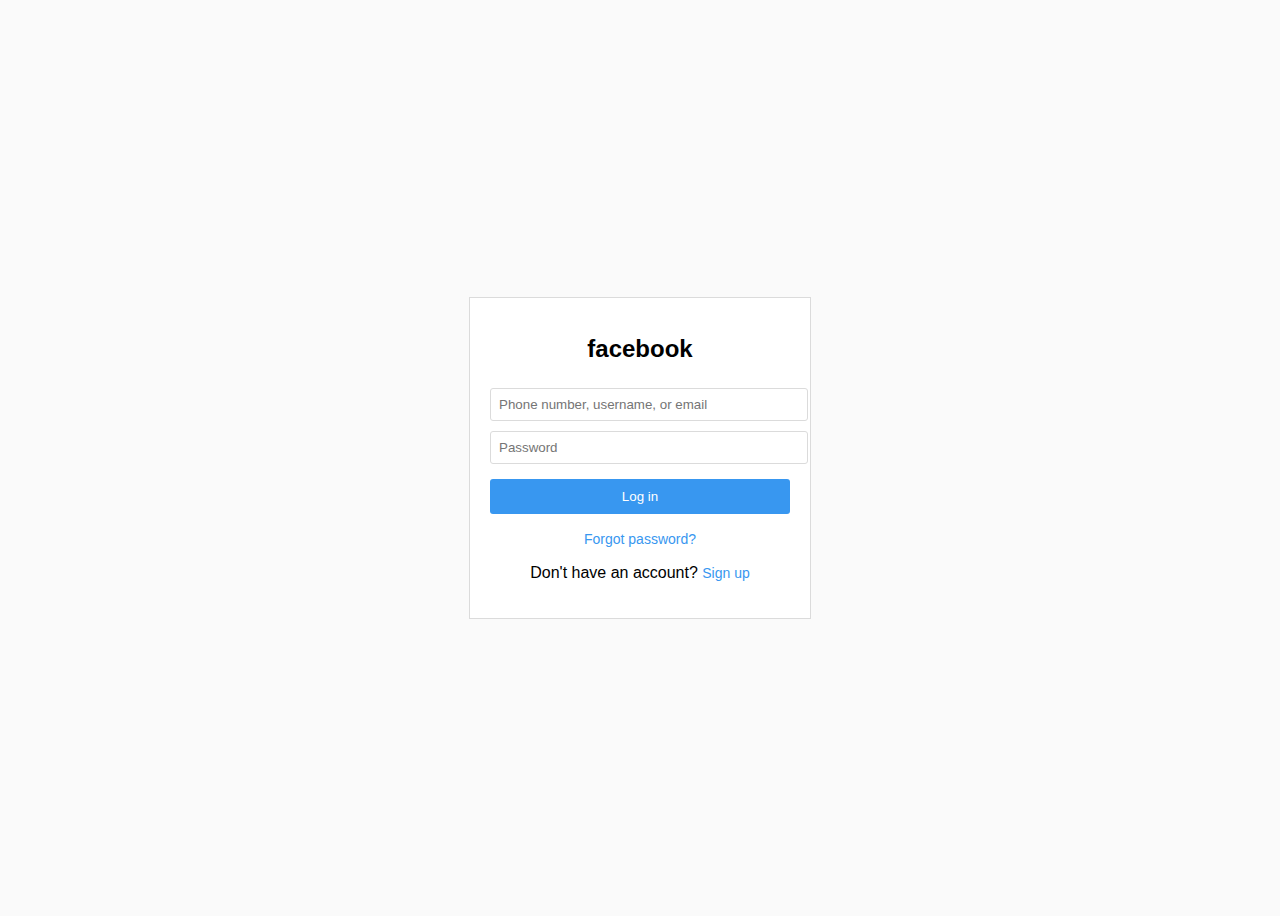
<file: index5.html>
<!DOCTYPE html>
<html lang="en">
<head>
    <meta charset="UTF-8">
    <meta name="viewport" content="width=device-width, initial-scale=1.0">
    <title>facebook Style Auth Page</title>
    <style>
        body {
            font-family: Arial, sans-serif;
            display: flex;
            justify-content: center;
            align-items: center;
            height: 100vh;
            background-color: #fafafa;
        }
        .container {
            background: white;
            padding: 20px;
            border: 1px solid #dbdbdb;
            text-align: center;
            width: 300px;
        }
        h1 {
            font-family: 'Arial', sans-serif;
            font-size: 24px;
            margin-bottom: 20px;
        }
        input {
            width: 100%;
            padding: 8px;
            margin: 5px 0;
            border: 1px solid #dbdbdb;
            border-radius: 3px;
        }
        button {
            width: 100%;
            padding: 10px;
            margin-top: 10px;
            background-color: #3897f0;
            color: white;
            border: none;
            border-radius: 3px;
            cursor: pointer;
        }
        button:hover {
            background-color: #287dcf;
        }
        a {
            text-decoration: none;
            color: #3897f0;
            font-size: 14px;
        }
        a:hover {
            text-decoration: underline;
        }
    </style>
    <script>
        function showSection(sectionId) {
            document.getElementById('login').style.display = 'none';
            document.getElementById('signup').style.display = 'none';
            document.getElementById('forgot-password').style.display = 'none';
            document.getElementById(sectionId).style.display = 'block';
        }
        
        window.onload = function() {
            showSection('login');
        }
    </script>
</head>
<body>
    <div class="container">
        <h1>facebook</h1>
        <section id="login">
            <form>
                <input type="text" placeholder="Phone number, username, or email" required>
                <input type="password" placeholder="Password" required>
                <button type="submit">Log in</button>
                <p><a href="#" onclick="showSection('forgot-password')">Forgot password?</a></p>
            </form>
            <p>Don't have an account? <a href="#" onclick="showSection('signup')">Sign up</a></p>
        </section>
        
        <section id="signup" style="display: none;">
            <form>
                <input type="text" placeholder="Mobile Number or Email" required>
                <input type="text" placeholder="Full Name" required>
                <input type="text" placeholder="Username" required>
                <input type="password" placeholder="Password" required>
                <button type="submit">Sign up</button>
            </form>
            <p>Have an account? <a href="#" onclick="showSection('login')">Log in</a></p>
        </section>

        <section id="forgot-password" style="display: none;">
            <form>
                <input type="email" placeholder="Enter your email" required>
                <button type="submit">Send Reset Link</button>
            </form>
            <p><a href="#" onclick="showSection('login')">Back to login</a></p>
        </section>
    </div>
</body>
</html>
</file>
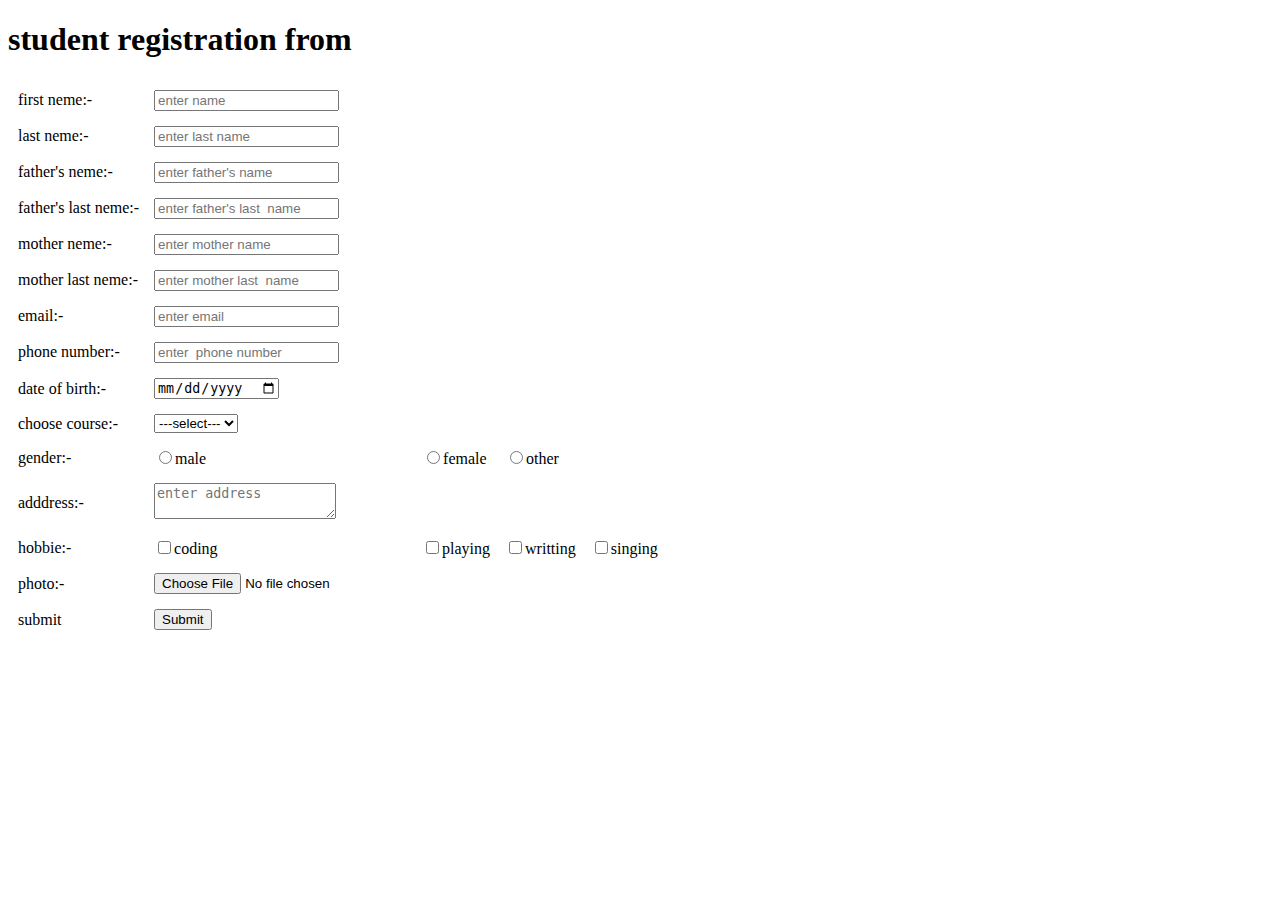
<file: index6.html>
<!DOCTYPE html>

<html>
<head>
  <meta http-equiv="CONTENT-TYPE" content="text/html; charset=UTF-8">
  <title>registration from</title>
</head>
<body>
  <h1>
    student registration from
  </h1>
  <form name="my from" action=""method="">
    <table cellpadding="5" cellspacing="5">
      <tr>
        <td>first neme:-</td>
        <td><input type="text" name="enter name" placeholder="enter name">
      </tr>  
        <tr>
        <td>last neme:-</td>
        <td><input type="text" name="enter last name" placeholder="enter last name">
      </tr>  
          <tr>
        <td>father's neme:-</td>
        <td><input type="text" name="enter father's name" placeholder="enter father's name">
      </tr>  
      <tr>
        <td>father's last neme:-</td>
        <td><input type="text" name="enter father's last name" placeholder="enter father's last  name">
      </tr>  
       <tr>
        <td>mother neme:-</td>
        <td><input type="text" name="enter mother name" placeholder="enter mother name">
      </tr>  
      <tr>
        <td>mother last neme:-</td>
        <td><input type="text" name="enter mother last name" placeholder="enter mother last  name">
      </tr>  
      <tr>
        <td>email:-</td>
        <td><input type="email" name="enter email" placeholder="enter email">
      </tr>  
       <tr>
        <td>phone number:-</td>
        <td><input type="text" name="enter phone number" placeholder="enter  phone number">
      </tr>  
   <tr>
        <td>date of birth:-</td>
        <td><input type="date" name="enter date of birth" placeholder="enter date of birth">
      </tr>  
   <tr>
        <td>choose course:-</td>
     <td><select name="course">
       <option name="">---select---</option>
       <option name="">cse</option>
       <option name="">me</option>
       <option name="">cilil</option>
       <option name="">ece</option>
       <option name="">ee</option>
        </select>
        </tr>  
     <tr>
       <td>gender:-</td>
      <td><input type="radio" name="gender">male</td>
      <td><input type="radio" name="gender" >female</td>
      <td><input type="radio" name="gender">other</td>
     </tr>
  
     <tr>
       <td>adddress:-</td>
       <td><textarea name="address" placeholder="enter address"></textarea></td>
     </tr>
     <tr>
       <td>hobbie:-</td>
       <td><input type="checkbox" name="hobbie">coding</td>
       <td><input type="checkbox" name="hobbie">playing</td>
       <td><input type="checkbox" name="hobbie">writting</td>
       <td><input type="checkbox" name="hobbie">singing</td>
    </tr>
     <tr>
       <td>photo:-</td>
       <td><input type="file" name="photo"></td>
     </tr>
      
     <tr>
       <td>submit</td>
       <td><input type="submit" name="submit"></td>
     </tr>
    </table>
  </form>
</body>
</html>
</file>
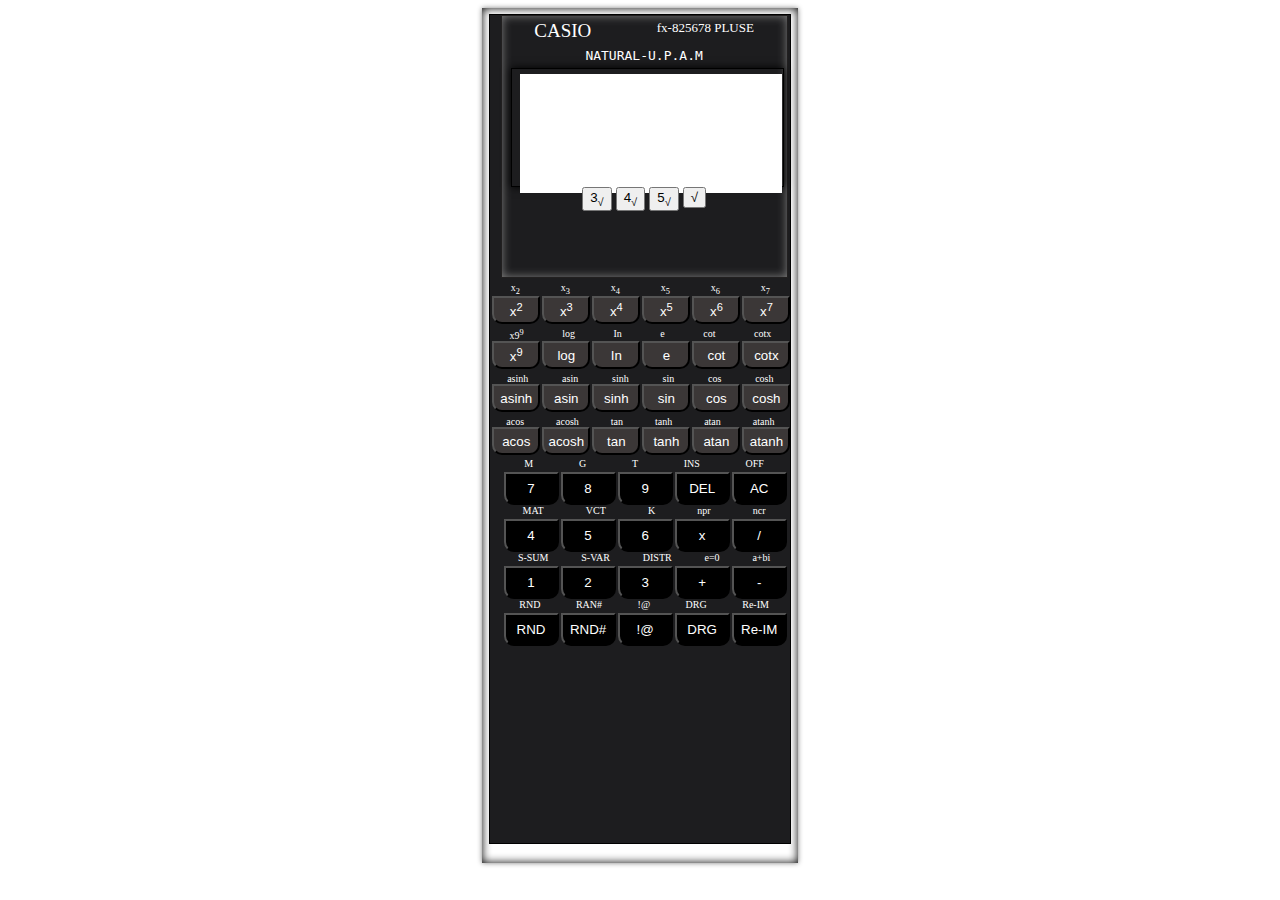
<file: mom.html>
<!DOCTYPE html>
<html lang="en">
<head>
    <meta charset="UTF-8">
    <meta name="viewport" content="width=device-width, initial-scale=1.0">
    <title>Document</title>
    <style>
  .main-box{
    width:25%;
box-shadow:0 0 5px grey,inset 0 0 10px black;
color:white;
font-weight: 500;
height:95vh;
display:flex;
}

.main-box>.box-one{
    width: 95%;
    margin-left: 2.3%;
border: 1px solid black;
height: 92vh;
margin-top:6px;
background:linear-gradient(20deg,rgb(29,29,31))
}

.main-box>.box-one>.box-two>{
 display:flex;
flex-direction: column;
width:95%;
margin-left:2.5%;

}
.main-box>.box-one>.box-two>span{
display:flex;
justify-content: space-around;

}
.main-box>.box-one>.box-two>span>small{
font-size:10px;
margin-top:4px;
}
.main-box>.box-one>.box-two>span>button{
    width:80px;
height:28px;
border-bottom-left-radius: 10px;
border-bottom-right-radius: 10px;
padding:1px 3px;
outline:none;
background-color: rgb(59,55,55);
color: white;
margin-left:2px;
}
.main-box>.box-one>.box-two>span>button:hover{

transform: scale(0.95);


}

.main-box>.box-one>.box-three{
    display:flex;
    margin-top:3px;
    width:95%;
    margin-left:2.5%;
    flex-direction: column;
}
.main-box>.box-one>.box-three>span{
display:flex;
justify-content: space-around;
}


.main-box>.box-one>.box-three>span>button{
width:80px;
margin-top:3px;
border-bottom-left-radius: 10px;
border-bottom-right-radius: 10px;
height:33px;
background-color:black;
color:white;
outline:none;
margin-left:2px;
}
.main-box>.box-one>.box-three>span>button:hover{
transform: scale(0.95);


}
.main-box>.box-one>.box-three>span>small{
font-size:10px;

}
.main-box>.box-one>.box-one-top{
    width:95%;
margin-left:2.5%;
height:29vh;
box-shadow: inset 0 0 10px grey;
border:1px solid rgb(34, 32, 32);
}
.main-box>.box-one>.box-one-top>#box-one-button>{


}
.main-box>.box-one>.box-one-top>#box-one-button>button{
display:100px;
margin-left:2px;
margin-top:6px;
}
.main-box>.box-one>.box-one-top>#box-one-text{
display:flex;
font-size:13px;
margin-top:4px;
justify-content: space-around;

}


.main-box>.box-one>.box-one-top>#box-one-middle{
width:95%;
margin-left:2.5%;
height:13vh;
margin-top:4px;
border:1px solid black;
box-shadow: 0 0 8px black;
}

.main-box>.box-one>.box-one-top>#box-one-middle>input[type=text]{
width:95%;
height:13vh;
border:none;
margin-left:2.5%;
margin-top:5px;
}
@media(max-width:830px){
    .main-box{
        width:100%;
    }
}
  </style>
</head>
<body>
<center>
   <div class='main-box'>
<section class='box-one'>

<article class='box-one-top'>
<div id='box-one-text'>
    <span style='font-size:19px;'>CASIO</span>
    <span>fx-825678 PLUSE</span>

</div>
<center style='margin-top:4px'>
    <code> NATURAL-U.P.A.M</code>
</center>


    <div id='box-one-middle'>
        <input type='text' id='result'/>
    </div>
<span id=box-one-botton>
    <button onclick="cuberut()">3<sub>√</sub></button>
    <button onclick="fourrut()">4<sub>√</sub></button>
    <button onclick="fiverut()">5<sub>√</sub></button>
    <button onclick="sqrt()">√</button>
    
</span>
</article>
<div class='box-two'>
<span>
    <small>x<sub>2</sub></small>
    <small>x<sub>3</sub></small>
    <small>x<sub>4</sub></small>
    <small>x<sub>5</sub></small>
    <small>x<sub>6</sub></small>
    <small>x<sub>7</sub></small>

</span>
<span>
    <button onclick="x2()">x<sup>2</sup></button>
    <button onclick="x3()">x<sup>3</sup></button>
    <button onclick="x4()">x<sup>4</sup></button>
    <button onclick="x5()">x<sup>5</sup></button>
    <button onclick="x6()">x<sup>6</sup></button>
    <button onclick="x7()">x<sup>7</sup></button>

</span>
<span>
<small>x9<sup>9</sup></small>
<small>log</small>
<small>In</small>
<small>e</small>
<small>cot</small>
<small>cotx</small>

</span>
<span>
    <button onclick="x9()">x<sup>9</sup></button>
    <button onclick="log()">log</button>
    <button onclick="In()">In</button>
    <button onclick="e()">e</button>
    <button onclick="cot()">cot</button>  
    <button onclick="cotx()">cotx</button>
</span>
<span>
    <small>asinh</small>
    <small>asin</small>
    <small>sinh</small>
    <small>sin</small>
    <small>cos</small>
    <small>cosh</small>

</span>
<span>
    <button onclick="asinh()">asinh</button>
    <button onclick="asinh()">asin</button>
    <button onclick="asinh()">sinh</button>
    <button onclick="asinh()">sin</button>
    <button onclick="asinh()">cos</button>
    <button onclick="asinh()">cosh</button>

</span>
<span>
    <small>acos</small>
    <small>acosh</small>
    <small>tan</small>
    <small>tanh</small>
    <small>atan</small>
    <small>atanh</small>

</span>
<span>
    <button onclick="acos()">acos</button>
    <button onclick="acosh()">acosh</button>
    <button onclick="tan()">tan</button>
    <button onclick="tanh()">tanh</button>
    <button onclick="atan()">atan</button>
    <button onclick="atanh()">atanh</button>
    
</span>

</div>
<div class='box-three'>
<span>
    <small>M</small>
    <small>G</small>
    <small>T</small>
    <small>INS</small>
    <small>OFF</small>

</span>
<span>
    <button>7</button>
    <button>8</button>
    <button>9</button>
    <button>DEL</button>
    <button>AC</button>
</span>
<span>
    <small>MAT</small>
    <small>VCT</small>
    <small>K</small>
    <small>npr</small>
    <small>ncr</small>
</span>
<span>
    <button>4</button>
    <button>5</button>
    <button>6</button>
    <button>x</button>
    <button>/</button>
</span>
<span>
    <small>S-SUM</small>
    <small>S-VAR</small>
    <small>DISTR</small>
    <small>e=0</small>
    <small>a+bi</small>

</span>
<span>
    <button onclick="1()">1</button>
    <button>2</button>
    <button>3</button>
    <button>+</button>
    <button>-</button>
</span>
<span>
    <small>RND</small>
    <small>RAN#</small>
    <small>!@</small>
    <small>DRG</small>
    <small>Re-IM</small>


</span>
<span>
    <button>RND</button>
    <button>RND#</button>
    <button>!@</button>
    <button>DRG</button>
    <button>Re-IM</button>

</span>
</div>
</section>
   
   </div> 
</center>
    <script>
  
  function dis(val){
    const display=document.getElementById('result')
display.value += val
}
function slove(){
    const display=document.getElementById('result')
let x=display.value
let y=eval(x)
display.value=y
}
function del(){
    const display=document.getElementById('result')
    display.value=''
}
function x2(){
    const display=document.getElementById('result')
display.value=Math.pow(display.value,2)
}
function x3(){
    const display=document.getElementById('result')
display.value=Math.pow(display.value,3)
}
function x4(){
    const display=document.getElementById('result')
display.value=Math.pow(display.value,4)
}
function x5(){
    const display=document.getElementById('result')
display.value=Math.pow(display.value,5)
}
function x6(){
    const display=document.getElementById('result')
display.value=Math.pow(display.value,6)
}
function x7(){
    const display=document.getElementById('result')
display.value=Math.pow(display.value,6)
}
function x8(){
    const display=document.getElementById('result')
display.value=Math.pow(display.value,8)
}
function x9(){
    const display=document.getElementById('result')
display.value=Math.pow(display.value,9)
}
function sin(){
    const display=document.getElementById('result')
    display.value=Math.sin(display.value*(Math.PI/180))
}
    function sinh(){
        const display=document.getElementById('result')
        display.value=Math.sinh(display.value)
    }
    function asin(){
        const display=document.getElementById('result')
        display.value=Math.asin(display.value)
    }
    function asinh(){
        const display=document.getElementById('result')
        display.value=Math.asinh(display.value)
    }

function cos(){
    const display=document.getElementById('result')
    display.value=Math.cos(display.value)
}
function cosh(){
    const display=document.getElementById('result')
    display.value=Math.cosh(display.value)
}
function acos(){
    const display=document.getElementById('result')
    display.value=Math.acos(display.value)
}
function acosh(){
    const display=document.getElementById('result')
    display.value=Math.acosh(display.value)
}
function tan(){
    const display=document.getElementById('result')
    display.value=Math.tan(display.value)
}


function tanh(){
    const display=document.getElementById('result')
    display.value=Math.atan(display.value)
}
function atan(){
    const display=document.getElementById('result')
    display.value=Math.atan(display.value)
}


function acosh(){
    const display=document.getElementById('result')
    display.value=Math.atanh(display.value)
}
function cot(){
    const display=document.getElementById('result')
    display.value=1/Math.cot(display.value)
}

function log(){
    const display=document.getElementById('result')
    display.value=Math.log10(display.value)
}
function In(){
    const display=document.getElementById('result')
    display.value=Math.acos(display.value)
}
function cuberut(){
    const display=document.getElementById('result')
    display.value=Math.cbrt(display.value,1/3)
}
function fourrut(){
    const display=document.getElementById('result')
    display.value=Math.pow(display.value1/4)
}
function fiverut(){
    const display=document.getElementById('result')
    display.value=Math.pow(display.value1/5)
}
function sqrt(){
    const display=document.getElementById('result')
    display.value=Math.sqrt(display.value)
}
  </script>
</body>
</html>
</file>
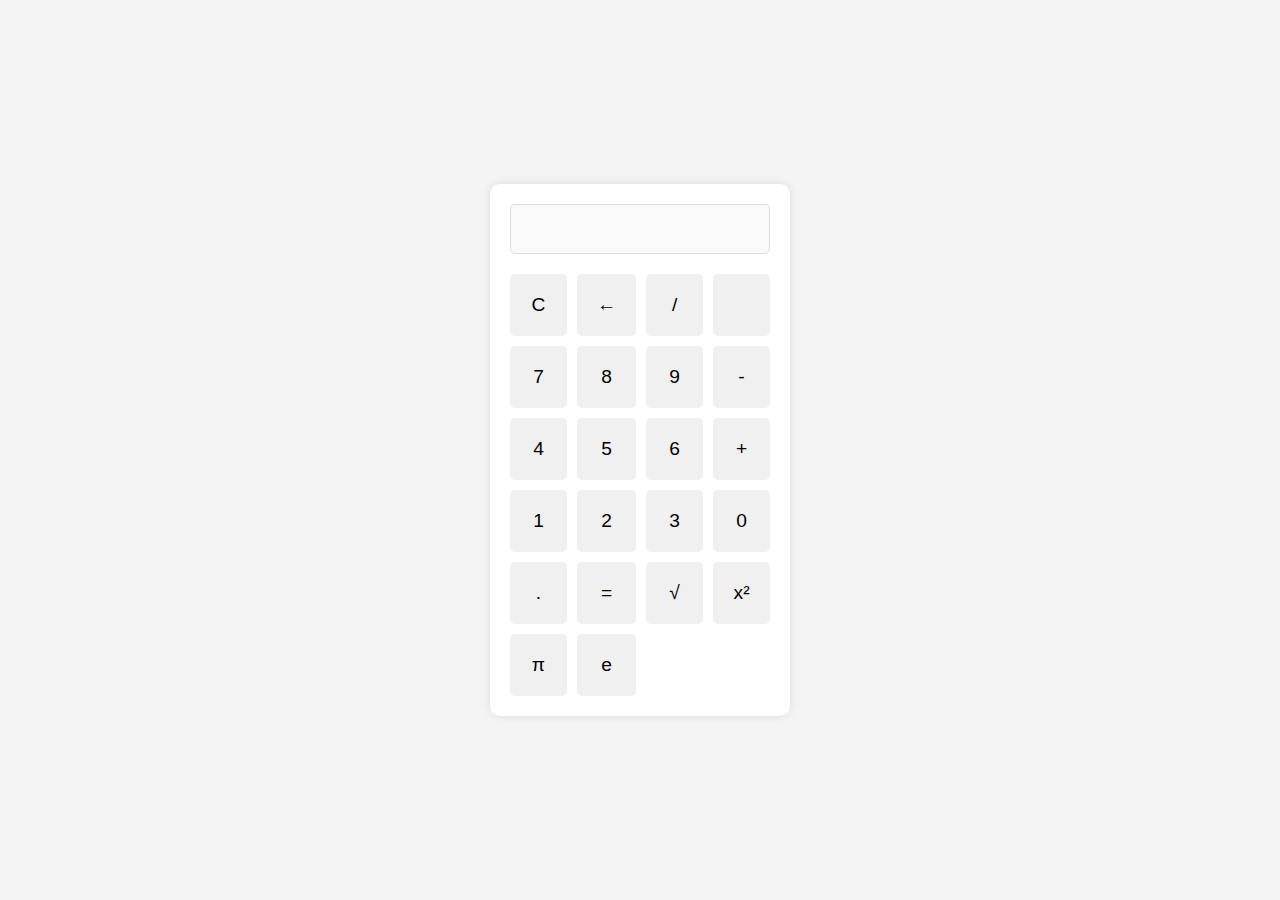
<file: papa.html>
<!DOCTYPE html>
<html lang="en">
<head>
    <meta charset="UTF-8">
    <meta name="viewport" content="width=device-width, initial-scale=1.0">
    <title>Scientific Calculator</title>
    <style>
  * {
    margin: 0;
    padding: 0;
    box-sizing: border-box;
}

body {
    font-family: Arial, sans-serif;
    display: flex;
    justify-content: center;
    align-items: center;
    height: 100vh;
    background-color: #f4f4f4;
}

.calculator {
    width: 300px;
    background: #fff;
    border-radius: 10px;
    box-shadow: 0 0 10px rgba(0, 0, 0, 0.1);
    padding: 20px;
}

#display {
    width: 100%;
    height: 50px;
    font-size: 1.5em;
    padding: 10px;
    margin-bottom: 20px;
    border: 1px solid #ddd;
    border-radius: 5px;
    text-align: right;
    background-color: #f9f9f9;
}

.buttons {
    display: grid;
    grid-template-columns: repeat(4, 1fr);
    grid-gap: 10px;
}

.btn {
    padding: 20px;
    font-size: 1.2em;
    border: none;
    background-color: #f0f0f0;
    border-radius: 5px;
    cursor: pointer;
    transition: background-color 0.3s;
}

.btn:hover {
    background-color: #e0e0e0;
}

.btn:active {
    background-color: #d0d0d0;
}
  </style>
</head>
<body>
    <div class="calculator">
        <input id="display" type="text" disabled />
        <div class="buttons">
            <button class="btn" onclick="clearDisplay()">C</button>
            <button class="btn" onclick="deleteLast()">←</button>
            <button class="btn" onclick="appendToDisplay('/')">/</button>
            <button class="btn" onclick="appendToDisplay('')"></button>
            <button class="btn" onclick="appendToDisplay('7')">7</button>
            <button class="btn" onclick="appendToDisplay('8')">8</button>
            <button class="btn" onclick="appendToDisplay('9')">9</button>
            <button class="btn" onclick="appendToDisplay('-')">-</button>
            <button class="btn" onclick="appendToDisplay('4')">4</button>
            <button class="btn" onclick="appendToDisplay('5')">5</button>
            <button class="btn" onclick="appendToDisplay('6')">6</button>
            <button class="btn" onclick="appendToDisplay('+')">+</button>
            <button class="btn" onclick="appendToDisplay('1')">1</button>
            <button class="btn" onclick="appendToDisplay('2')">2</button>
            <button class="btn" onclick="appendToDisplay('3')">3</button>
            <button class="btn" onclick="appendToDisplay('0')">0</button>
            <button class="btn" onclick="appendToDisplay('.')">.</button>
            <button class="btn" onclick="calculateResult()">=</button>
            <button class="btn" onclick="appendToDisplay('sqrt(')">√</button>
            <button class="btn" onclick="appendToDisplay('')">x²</button>
            <button class="btn" onclick="appendToDisplay('Math.PI')">π</button>
            <button class="btn" onclick="appendToDisplay('Math.E')">e</button>
        </div>
    </div>

    <script>
  let display = document.getElementById("display");

function clearDisplay() {
    display.value = "";
}

function deleteLast() {
    display.value = display.value.slice(0, -1);
}

function appendToDisplay(value) {
    display.value += value;
}

function calculateResult() {
    try {
        display.value = eval(display.value);
    } catch (error) {
        display.value = "Error";
    }
}
  </script>
</body>
</html>
</file>
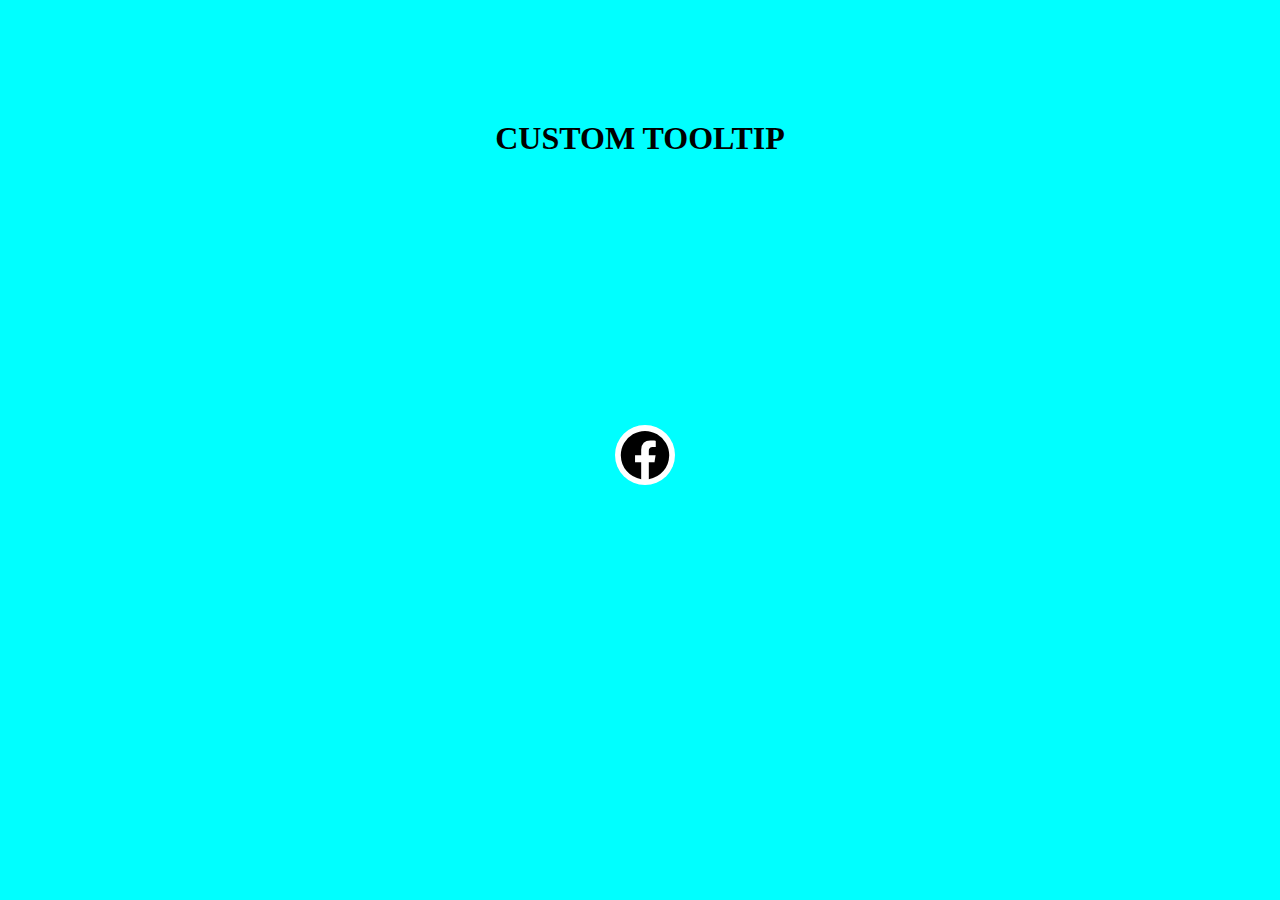
<file: tooltip.html>
<!DOCTYPE html>
<html lang="en">
<head>
    <meta charset="UTF-8">
    <meta name="viewport" content="width=device-width, initial-scale=1.0">
    <title>facebook</title>
         <link href="https://cdnjs.cloudflare.com/ajax/libs/font-awesome/6.0.0-beta3/css/all.min.css" rel="stylesheet">

</head>
<style>
*{
padding: 0;
margin: 0;
box-sizing: border-box;
}
body{
    background-color: aqua;
}
h1{
justify-content: center;
display: flex;
margin:60px ;
padding: 60px;
}
a{
width: 60px;
height: 60px;
display: flex;
justify-content: center;
align-items: center;
text-decoration: none;
border-radius: 50%;
color: black;
margin: 0.3em;
background-color: white;
position: relative;
transition: all 0.4s;
position: absolute;
top: 50%;
left: 50%;
transform: translate(-50%, -50%);

}

a:hover{
    transform: scale(0.9s);
}
a::before{
content: attr(data-text);
position: absolute;
top: 0;
left: 70px;
width: 150px;
height: 100%;
display: flex;
border-radius: 50px;
justify-content: center;
align-items: center;
font-weight: 700;
background-color: white;
color: rgb(51,51,51);
display: none;
}
a:hover::before{
    display: flex;
}
a::after{
    content: "";
position: absolute;
top: 0;
left: 0;
border-radius: 50px;
width: 60px;
height: 60px;
transform: scale(0);
background-color: rgb(253,145,145);
transition: all o.4s;

}
a:hover::after{
transform: scale(0.8);

}
a div i{
    z-index: 20;
    font-size: 50px;
}

</style>
<body>
    <h1>CUSTOM TOOLTIP</h1>
    <a href="#" data-text="facebook">
        <div>
            <!-- <img src="C:\Users\Dulhan Video Film\Desktop\soni.html\FontAwesome-Brands-Facebook-icon.html" alt=""> -->
            <!-- <img src="C:\Users\Dulhan Video Film\Desktop\soni.html\facebook.jpg" alt=""> -->
             <i class="fab fa-facebook"></i> 
        </div>
    </a>

</body>
</html>
</file>
